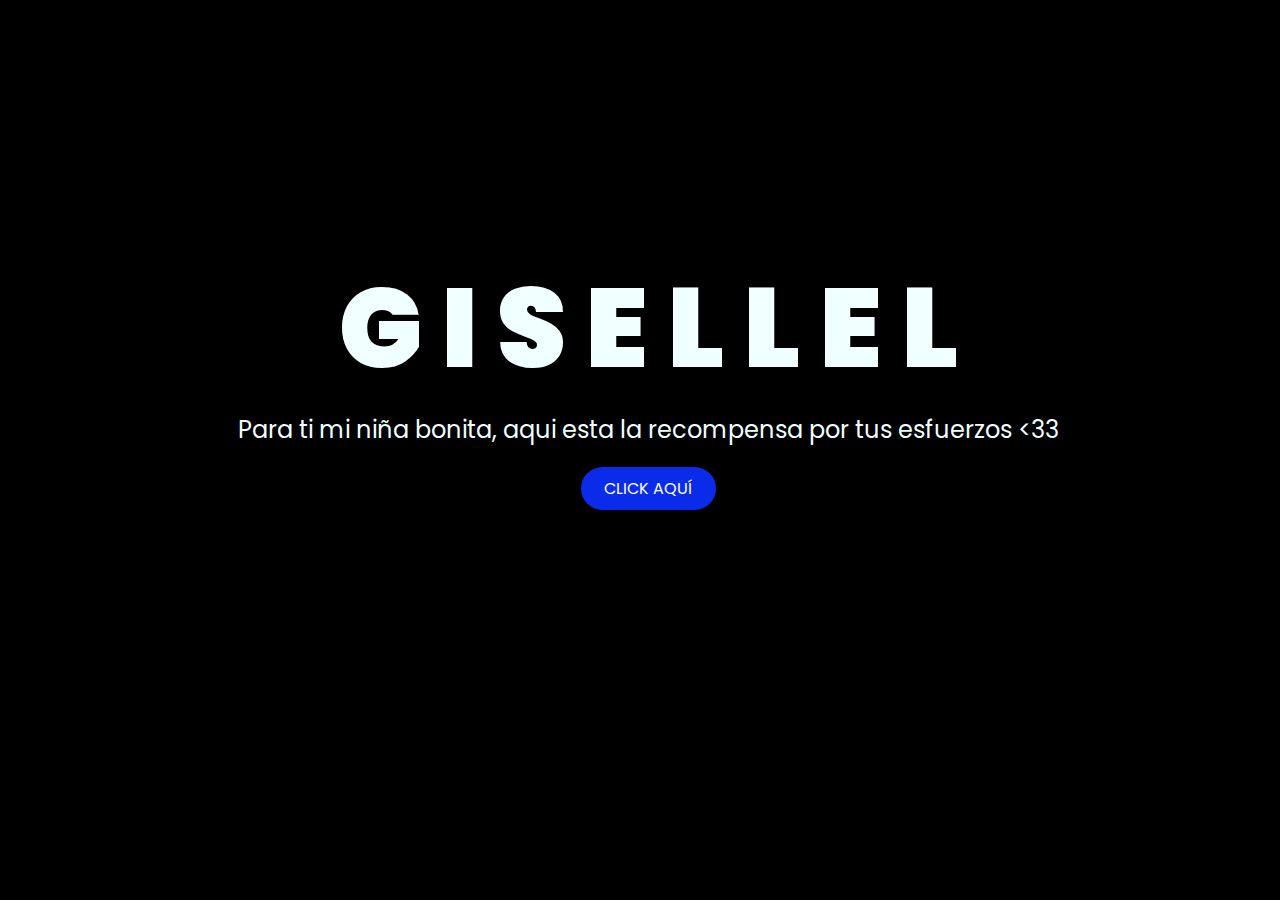
<file: index.html>
<!DOCTYPE html>
<html lang="es">

<head>
    <meta charset="UTF-8">
    <meta http-equiv="X-UA-Compatible" content="IE=edge">
    <meta name="viewport" content="width=device-width, initial-scale=1.0">
    <link rel="stylesheet" href="css/style.css">
    <link rel="icon" href="img/flowers.png" type="image/x-icon">
    <title>Flowers</title>
</head>

<body>
    <div class="greetings">
        <span>G</span>
        <span>I</span>
        <span>S</span>
        <span>E</span>
        <span>L</span>
        <span>L</span>
        <span>E</span>
        <span>L</span>
    </div>
    <div class="description">
        <span>Para ti mi niña bonita, aqui esta la recompensa por tus esfuerzos <33</span>
    </div>
    <div class="button">
        <button class="botones">
            <a href="flower.html" style="color: #fff;">CLICK AQUÍ</a>
        </button>
    </div>

</body>

</html>
</file>
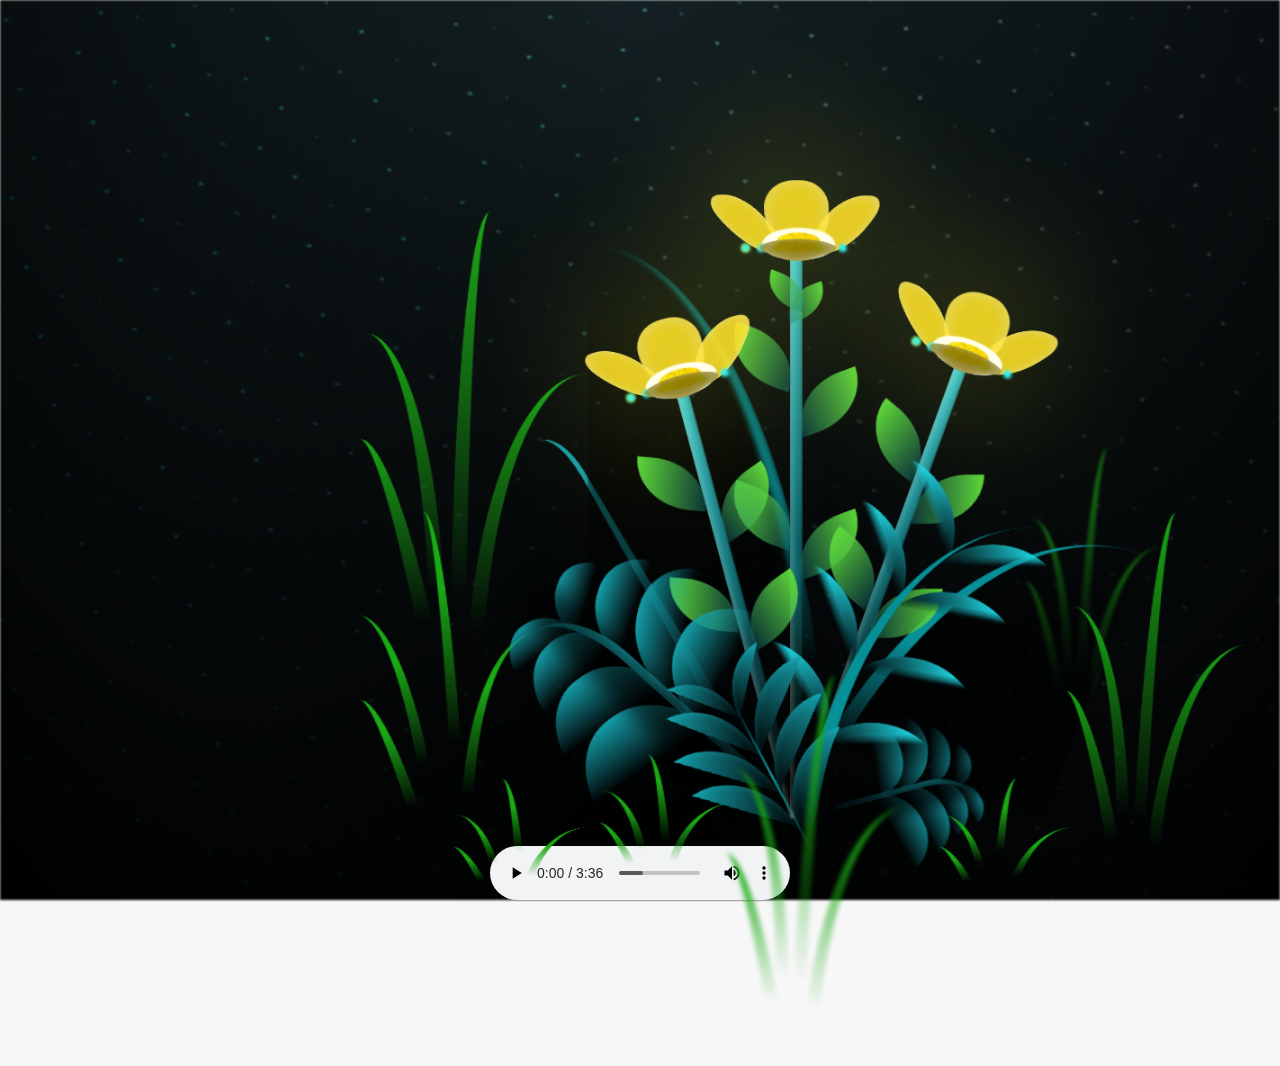
<file: flower.html>
<!DOCTYPE html>
<html lang="es">

<head>
  <meta charset="UTF-8" />
  <meta http-equiv="X-UA-Compatible" content="IE=edge" />
  <meta name="viewport" content="width=device-width, initial-scale=1.0" />
  <link rel="stylesheet" href="css/main.css" />
  <link rel="icon" href="img/flowers.png" type="image/x-icon" />
  <title>Flower</title>
</head>

<body class="container">
  <audio id="audio" src="sound/ChristianBasso&HaienQiu-Flowers.mp3" autoplay controls></audio>
  <div id="lyrics">

  </div>
  <h1 class="titulo">Estas flores amarillas son un reflejo de la alegría que traes a mi vida. <br> <br>
    Gracias por iluminar mis días con tu presencia.</h1>

  <div class="night"></div>
  <div class="flowers">
    <div class="flower flower--1">
      <div class="flower__leafs flower__leafs--1">
        <div class="flower__leaf flower__leaf--1"></div>
        <div class="flower__leaf flower__leaf--2"></div>
        <div class="flower__leaf flower__leaf--3"></div>
        <div class="flower__leaf flower__leaf--4"></div>
        <div class="flower__white-circle"></div>

        <div class="flower__light flower__light--1"></div>
        <div class="flower__light flower__light--2"></div>
        <div class="flower__light flower__light--3"></div>
        <div class="flower__light flower__light--4"></div>
        <div class="flower__light flower__light--5"></div>
        <div class="flower__light flower__light--6"></div>
        <div class="flower__light flower__light--7"></div>
        <div class="flower__light flower__light--8"></div>
      </div>
      <div class="flower__line">
        <div class="flower__line__leaf flower__line__leaf--1"></div>
        <div class="flower__line__leaf flower__line__leaf--2"></div>
        <div class="flower__line__leaf flower__line__leaf--3"></div>
        <div class="flower__line__leaf flower__line__leaf--4"></div>
        <div class="flower__line__leaf flower__line__leaf--5"></div>
        <div class="flower__line__leaf flower__line__leaf--6"></div>
      </div>
    </div>

    <div class="flower flower--2">
      <div class="flower__leafs flower__leafs--2">
        <div class="flower__leaf flower__leaf--1"></div>
        <div class="flower__leaf flower__leaf--2"></div>
        <div class="flower__leaf flower__leaf--3"></div>
        <div class="flower__leaf flower__leaf--4"></div>
        <div class="flower__white-circle"></div>

        <div class="flower__light flower__light--1"></div>
        <div class="flower__light flower__light--2"></div>
        <div class="flower__light flower__light--3"></div>
        <div class="flower__light flower__light--4"></div>
        <div class="flower__light flower__light--5"></div>
        <div class="flower__light flower__light--6"></div>
        <div class="flower__light flower__light--7"></div>
        <div class="flower__light flower__light--8"></div>
      </div>
      <div class="flower__line">
        <div class="flower__line__leaf flower__line__leaf--1"></div>
        <div class="flower__line__leaf flower__line__leaf--2"></div>
        <div class="flower__line__leaf flower__line__leaf--3"></div>
        <div class="flower__line__leaf flower__line__leaf--4"></div>
      </div>
    </div>

    <div class="flower flower--3">
      <div class="flower__leafs flower__leafs--3">
        <div class="flower__leaf flower__leaf--1"></div>
        <div class="flower__leaf flower__leaf--2"></div>
        <div class="flower__leaf flower__leaf--3"></div>
        <div class="flower__leaf flower__leaf--4"></div>
        <div class="flower__white-circle"></div>

        <div class="flower__light flower__light--1"></div>
        <div class="flower__light flower__light--2"></div>
        <div class="flower__light flower__light--3"></div>
        <div class="flower__light flower__light--4"></div>
        <div class="flower__light flower__light--5"></div>
        <div class="flower__light flower__light--6"></div>
        <div class="flower__light flower__light--7"></div>
        <div class="flower__light flower__light--8"></div>
      </div>
      <div class="flower__line">
        <div class="flower__line__leaf flower__line__leaf--1"></div>
        <div class="flower__line__leaf flower__line__leaf--2"></div>
        <div class="flower__line__leaf flower__line__leaf--3"></div>
        <div class="flower__line__leaf flower__line__leaf--4"></div>
      </div>
    </div>

    <div class="grow-ans" style="--d: 1.2s">
      <div class="flower__g-long">
        <div class="flower__g-long__top"></div>
        <div class="flower__g-long__bottom"></div>
      </div>
    </div>

    <div class="growing-grass">
      <div class="flower__grass flower__grass--1">
        <div class="flower__grass--top"></div>
        <div class="flower__grass--bottom"></div>
        <div class="flower__grass__leaf flower__grass__leaf--1"></div>
        <div class="flower__grass__leaf flower__grass__leaf--2"></div>
        <div class="flower__grass__leaf flower__grass__leaf--3"></div>
        <div class="flower__grass__leaf flower__grass__leaf--4"></div>
        <div class="flower__grass__leaf flower__grass__leaf--5"></div>
        <div class="flower__grass__leaf flower__grass__leaf--6"></div>
        <div class="flower__grass__leaf flower__grass__leaf--7"></div>
        <div class="flower__grass__leaf flower__grass__leaf--8"></div>
        <div class="flower__grass__overlay"></div>
      </div>
    </div>

    <div class="growing-grass">
      <div class="flower__grass flower__grass--2">
        <div class="flower__grass--top"></div>
        <div class="flower__grass--bottom"></div>
        <div class="flower__grass__leaf flower__grass__leaf--1"></div>
        <div class="flower__grass__leaf flower__grass__leaf--2"></div>
        <div class="flower__grass__leaf flower__grass__leaf--3"></div>
        <div class="flower__grass__leaf flower__grass__leaf--4"></div>
        <div class="flower__grass__leaf flower__grass__leaf--5"></div>
        <div class="flower__grass__leaf flower__grass__leaf--6"></div>
        <div class="flower__grass__leaf flower__grass__leaf--7"></div>
        <div class="flower__grass__leaf flower__grass__leaf--8"></div>
        <div class="flower__grass__overlay"></div>
      </div>
    </div>

    <div class="grow-ans" style="--d: 2.4s">
      <div class="flower__g-right flower__g-right--1">
        <div class="leaf"></div>
      </div>
    </div>

    <div class="grow-ans" style="--d: 2.8s">
      <div class="flower__g-right flower__g-right--2">
        <div class="leaf"></div>
      </div>
    </div>

    <div class="grow-ans" style="--d: 2.8s">
      <div class="flower__g-front">
        <div class="flower__g-front__leaf-wrapper flower__g-front__leaf-wrapper--1">
          <div class="flower__g-front__leaf"></div>
        </div>
        <div class="flower__g-front__leaf-wrapper flower__g-front__leaf-wrapper--2">
          <div class="flower__g-front__leaf"></div>
        </div>
        <div class="flower__g-front__leaf-wrapper flower__g-front__leaf-wrapper--3">
          <div class="flower__g-front__leaf"></div>
        </div>
        <div class="flower__g-front__leaf-wrapper flower__g-front__leaf-wrapper--4">
          <div class="flower__g-front__leaf"></div>
        </div>
        <div class="flower__g-front__leaf-wrapper flower__g-front__leaf-wrapper--5">
          <div class="flower__g-front__leaf"></div>
        </div>
        <div class="flower__g-front__leaf-wrapper flower__g-front__leaf-wrapper--6">
          <div class="flower__g-front__leaf"></div>
        </div>
        <div class="flower__g-front__leaf-wrapper flower__g-front__leaf-wrapper--7">
          <div class="flower__g-front__leaf"></div>
        </div>
        <div class="flower__g-front__leaf-wrapper flower__g-front__leaf-wrapper--8">
          <div class="flower__g-front__leaf"></div>
        </div>
        <div class="flower__g-front__line"></div>
      </div>
    </div>

    <div class="grow-ans" style="--d: 3.2s">
      <div class="flower__g-fr">
        <div class="leaf"></div>
        <div class="flower__g-fr__leaf flower__g-fr__leaf--1"></div>
        <div class="flower__g-fr__leaf flower__g-fr__leaf--2"></div>
        <div class="flower__g-fr__leaf flower__g-fr__leaf--3"></div>
        <div class="flower__g-fr__leaf flower__g-fr__leaf--4"></div>
        <div class="flower__g-fr__leaf flower__g-fr__leaf--5"></div>
        <div class="flower__g-fr__leaf flower__g-fr__leaf--6"></div>
        <div class="flower__g-fr__leaf flower__g-fr__leaf--7"></div>
        <div class="flower__g-fr__leaf flower__g-fr__leaf--8"></div>
      </div>
    </div>

    <div class="long-g long-g--0">
      <div class="grow-ans" style="--d: 3s">
        <div class="leaf leaf--0"></div>
      </div>
      <div class="grow-ans" style="--d: 2.2s">
        <div class="leaf leaf--1"></div>
      </div>
      <div class="grow-ans" style="--d: 3.4s">
        <div class="leaf leaf--2"></div>
      </div>
      <div class="grow-ans" style="--d: 3.6s">
        <div class="leaf leaf--3"></div>
      </div>
    </div>

    <div class="long-g long-g--1">
      <div class="grow-ans" style="--d: 3.6s">
        <div class="leaf leaf--0"></div>
      </div>
      <div class="grow-ans" style="--d: 3.8s">
        <div class="leaf leaf--1"></div>
      </div>
      <div class="grow-ans" style="--d: 4s">
        <div class="leaf leaf--2"></div>
      </div>
      <div class="grow-ans" style="--d: 4.2s">
        <div class="leaf leaf--3"></div>
      </div>
    </div>

    <div class="long-g long-g--2">
      <div class="grow-ans" style="--d: 4s">
        <div class="leaf leaf--0"></div>
      </div>
      <div class="grow-ans" style="--d: 4.2s">
        <div class="leaf leaf--1"></div>
      </div>
      <div class="grow-ans" style="--d: 4.4s">
        <div class="leaf leaf--2"></div>
      </div>
      <div class="grow-ans" style="--d: 4.6s">
        <div class="leaf leaf--3"></div>
      </div>
    </div>

    <div class="long-g long-g--3">
      <div class="grow-ans" style="--d: 4s">
        <div class="leaf leaf--0"></div>
      </div>
      <div class="grow-ans" style="--d: 4.2s">
        <div class="leaf leaf--1"></div>
      </div>
      <div class="grow-ans" style="--d: 3s">
        <div class="leaf leaf--2"></div>
      </div>
      <div class="grow-ans" style="--d: 3.6s">
        <div class="leaf leaf--3"></div>
      </div>
    </div>

    <div class="long-g long-g--4">
      <div class="grow-ans" style="--d: 4s">
        <div class="leaf leaf--0"></div>
      </div>
      <div class="grow-ans" style="--d: 4.2s">
        <div class="leaf leaf--1"></div>
      </div>
      <div class="grow-ans" style="--d: 3s">
        <div class="leaf leaf--2"></div>
      </div>
      <div class="grow-ans" style="--d: 3.6s">
        <div class="leaf leaf--3"></div>
      </div>
    </div>

    <div class="long-g long-g--5">
      <div class="grow-ans" style="--d: 4s">
        <div class="leaf leaf--0"></div>
      </div>
      <div class="grow-ans" style="--d: 4.2s">
        <div class="leaf leaf--1"></div>
      </div>
      <div class="grow-ans" style="--d: 3s">
        <div class="leaf leaf--2"></div>
      </div>
      <div class="grow-ans" style="--d: 3.6s">
        <div class="leaf leaf--3"></div>
      </div>
    </div>

    <div class="long-g long-g--6">
      <div class="grow-ans" style="--d: 4.2s">
        <div class="leaf leaf--0"></div>
      </div>
      <div class="grow-ans" style="--d: 4.4s">
        <div class="leaf leaf--1"></div>
      </div>
      <div class="grow-ans" style="--d: 4.6s">
        <div class="leaf leaf--2"></div>
      </div>
      <div class="grow-ans" style="--d: 4.8s">
        <div class="leaf leaf--3"></div>
      </div>
    </div>

    <div class="long-g long-g--7">
      <div class="grow-ans" style="--d: 3s">
        <div class="leaf leaf--0"></div>
      </div>
      <div class="grow-ans" style="--d: 3.2s">
        <div class="leaf leaf--1"></div>
      </div>
      <div class="grow-ans" style="--d: 3.5s">
        <div class="leaf leaf--2"></div>
      </div>
      <div class="grow-ans" style="--d: 3.6s">
        <div class="leaf leaf--3"></div>
      </div>
    </div>
  </div>
  <script src="anim.js"></script>
  <script src="main.js"></script>
</body>

</html>
</file>
<file: css/style.css>
@import url('https://fonts.googleapis.com/css2?family=Poppins:ital,wght@0,500;1,900&display=swap');

* {
    font-family: 'Poppins', cursive;
}

body {
    color: azure;
    width: 100%;
    height: 82vh;
    display: flex;
    flex-direction: column;
    align-items: center;
    justify-content: center;
    background-color: black;
    /* padding-top: -30; */
}

.botones {
    padding: 9px;
    -webkit-border-radius: 80px;
    -moz-border-radius: 80px;
    -ms-border-radius: 80px;
    -o-border-radius: 80px;
    border-radius: 80px;
    background-color: transparent;
    border: none;
}

.botones a {
    background-color: #0a2be9;
    padding: 9px;
    -webkit-border-radius: 80px;
    -moz-border-radius: 80px;
    -ms-border-radius: 80px;
    -o-border-radius: 80px;
    border-radius: 80px;

}

.botones a:focus {
    background-color: rgb(50, 194, 194);
}

.greetings {
    font-size: 7rem;
    font-weight: 900;
}

.greetings>span {
    animation: glow 2.5s ease-in-out infinite;
}

@keyframes glow {

    0%,
    100% {
        color: #fff;
        text-shadow: 0 0 12px #39c6d6, 0 0 50px #39c6d6, 0 0 100px #39c6d6;
    }

    10%,
    90% {
        color: #111;
        text-shadow: none;
    }
}

.greetings>span:nth-child(2) {
    animation-delay: .2s;
}

.greetings>span:nth-child(3) {
    animation-delay: .4s;
}

.greetings>span:nth-child(4) {
    animation-delay: .6s;
}

.greetings>span:nth-child(5) {
    animation-delay: .8s;
}

.greetings>span:nth-child(6) {
    animation-delay: 1s;
}

.description {
    font-size: 1.5rem;
    margin-bottom: 20px;
}

.button a {
    text-decoration: none;
    font-size: 1rem;
    color: #111;
}

/* Estilos para el enlace que antes estaba dentro de un botón */
.botones {
    display: inline-block;
    background-color: #0a2be9;
    color: #fff;
    padding: 9px 14px;
    border-radius: 80px;
    text-decoration: none;
}

@media screen and (max-width:574px) {
    .greetings {
        display: block;
        font-size: 4rem;
        font-weight: 800;
        text-align: center;
    }

    .description {
        font-size: 2rem;
    }

    .button a {
        font-size: 1rem;
    }
}
</file>
<file: css/main.css>
*,
*::after,
*::before {
  padding: 0;
  margin: 0;
  box-sizing: border-box;
}

:root {
  --dark-color: #000;
}

body {
  display: flex;
  align-items: flex-end;
  justify-content: center;
  min-height: 100vh;
  background-color: var(--dark-color);
  overflow: hidden;
  perspective: 1000px;
}

#lyrics {
  font-size: 28px;
  font-family: "Franklin Gothic Medium", "Arial Narrow", Arial, sans-serif;
  color: white;
  position: absolute;
  top: 12vh;               /* <- mover hacia arriba cambiando este valor */
  left: 50%;               /* centrar horizontalmente */
  transform: translateX(-50%);
  z-index: 1;
  font-weight: bold;
  letter-spacing: 4px;
  margin: 0;               /* eliminar margin-bottom inútil para absolute */
}

@media only screen and (max-width: 600px) {

  /* Estilos específicos para dispositivos con un ancho máximo de 600px */
  #lyrics {
    font-size: 14px;
    /* Reduce el tamaño del texto para dispositivos más pequeños */
    margin-bottom: 530px;
    letter-spacing: 3px;
  }

}

.titulo {
  margin-bottom: 180px;
  font-family: "Arial Narrow", Arial, sans-serif;
  color: yellow;
  position: absolute;
  font-weight: bold;
  letter-spacing: 10px;
  opacity: 0;
  animation: fadeIn 3s ease-in-out forwards;
  text-align: center;
}

@keyframes fadeIn {
  from {
    opacity: 0;
  }

  to {
    opacity: 1;
  }
}

.night {
  z-index: -1;
  position: absolute;
  left: 50%;
  top: 0;
  transform: translateX(-50%);
  width: 100%;
  height: 100%;
  filter: blur(0.1vmin);
  background-image: radial-gradient(ellipse at top,
      transparent 0%,
      var(--dark-color)),
    radial-gradient(ellipse at bottom,
      var(--dark-color),
      rgba(145, 233, 255, 0.2)),
    repeating-linear-gradient(220deg,
      rgb(0, 0, 0) 0px,
      rgb(0, 0, 0) 19px,
      transparent 19px,
      transparent 22px),
    repeating-linear-gradient(189deg,
      rgb(0, 0, 0) 0px,
      rgb(0, 0, 0) 19px,
      transparent 19px,
      transparent 22px),
    repeating-linear-gradient(148deg,
      rgb(0, 0, 0) 0px,
      rgb(0, 0, 0) 19px,
      transparent 19px,
      transparent 22px),
    linear-gradient(90deg, rgb(0, 255, 250), rgb(240, 240, 240));
}

.flowers {
  position: relative;
  transform: scale(0.9);
  /*margin-bottom: 100px;
  */
}

@media only screen and (max-width: 600px) {

  /* Estilos específicos para dispositivos con un ancho máximo de 600px */
  .flowers {
    font-size: 14px;
    margin-bottom: 35%;
    letter-spacing: 3px;
    transform: scale(1.0);
  }

}

.flower {
  position: absolute;
  bottom: 10vmin;
  transform-origin: bottom center;
  z-index: 10;
  --fl-speed: 0.8s;
}

.flower--1 {
  -webkit-animation: moving-flower-1 4s linear infinite;
  animation: moving-flower-1 4s linear infinite;
}

.flower--1 .flower__line {
  height: 70vmin;
  -webkit-animation-delay: 0.3s;
  animation-delay: 0.3s;
}

.flower--1 .flower__line__leaf--1 {
  -webkit-animation: blooming-leaf-right var(--fl-speed) 1.6s backwards;
  animation: blooming-leaf-right var(--fl-speed) 1.6s backwards;
}

.flower--1 .flower__line__leaf--2 {
  -webkit-animation: blooming-leaf-right var(--fl-speed) 1.4s backwards;
  animation: blooming-leaf-right var(--fl-speed) 1.4s backwards;
}

.flower--1 .flower__line__leaf--3 {
  -webkit-animation: blooming-leaf-left var(--fl-speed) 1.2s backwards;
  animation: blooming-leaf-left var(--fl-speed) 1.2s backwards;
}

.flower--1 .flower__line__leaf--4 {
  -webkit-animation: blooming-leaf-left var(--fl-speed) 1s backwards;
  animation: blooming-leaf-left var(--fl-speed) 1s backwards;
}

.flower--1 .flower__line__leaf--5 {
  -webkit-animation: blooming-leaf-right var(--fl-speed) 1.8s backwards;
  animation: blooming-leaf-right var(--fl-speed) 1.8s backwards;
}

.flower--1 .flower__line__leaf--6 {
  -webkit-animation: blooming-leaf-left var(--fl-speed) 2s backwards;
  animation: blooming-leaf-left var(--fl-speed) 2s backwards;
}

.flower--2 {
  left: 50%;
  transform: rotate(20deg);
  -webkit-animation: moving-flower-2 4s linear infinite;
  animation: moving-flower-2 4s linear infinite;
}

.flower--2 .flower__line {
  height: 60vmin;
  -webkit-animation-delay: 0.6s;
  animation-delay: 0.6s;
}

.flower--2 .flower__line__leaf--1 {
  -webkit-animation: blooming-leaf-right var(--fl-speed) 1.9s backwards;
  animation: blooming-leaf-right var(--fl-speed) 1.9s backwards;
}

.flower--2 .flower__line__leaf--2 {
  -webkit-animation: blooming-leaf-right var(--fl-speed) 1.7s backwards;
  animation: blooming-leaf-right var(--fl-speed) 1.7s backwards;
}

.flower--2 .flower__line__leaf--3 {
  -webkit-animation: blooming-leaf-left var(--fl-speed) 1.5s backwards;
  animation: blooming-leaf-left var(--fl-speed) 1.5s backwards;
}

.flower--2 .flower__line__leaf--4 {
  -webkit-animation: blooming-leaf-left var(--fl-speed) 1.3s backwards;
  animation: blooming-leaf-left var(--fl-speed) 1.3s backwards;
}

.flower--3 {
  left: 50%;
  transform: rotate(-15deg);
  -webkit-animation: moving-flower-3 4s linear infinite;
  animation: moving-flower-3 4s linear infinite;
}

.flower--3 .flower__line {
  -webkit-animation-delay: 0.9s;
  animation-delay: 0.9s;
}

.flower--3 .flower__line__leaf--1 {
  -webkit-animation: blooming-leaf-right var(--fl-speed) 2.5s backwards;
  animation: blooming-leaf-right var(--fl-speed) 2.5s backwards;
}

.flower--3 .flower__line__leaf--2 {
  -webkit-animation: blooming-leaf-right var(--fl-speed) 2.3s backwards;
  animation: blooming-leaf-right var(--fl-speed) 2.3s backwards;
}

.flower--3 .flower__line__leaf--3 {
  -webkit-animation: blooming-leaf-left var(--fl-speed) 2.1s backwards;
  animation: blooming-leaf-left var(--fl-speed) 2.1s backwards;
}

.flower--3 .flower__line__leaf--4 {
  -webkit-animation: blooming-leaf-left var(--fl-speed) 1.9s backwards;
  animation: blooming-leaf-left var(--fl-speed) 1.9s backwards;
}

.flower__leafs {
  position: relative;
  -webkit-animation: blooming-flower 2s backwards;
  animation: blooming-flower 2s backwards;
}

.flower__leafs--1 {
  -webkit-animation-delay: 1.1s;
  animation-delay: 1.1s;
}

.flower__leafs--2 {
  -webkit-animation-delay: 1.4s;
  animation-delay: 1.4s;
}

.flower__leafs--3 {
  -webkit-animation-delay: 1.7s;
  animation-delay: 1.7s;
}

.flower__leafs::after {
  content: "";
  position: absolute;
  left: 0;
  top: 0;
  transform: translate(-50%, -100%);
  width: 8vmin;
  height: 8vmin;
  background-color: #f9fd25;
  /* background-color: #fd2525; */
  filter: blur(10vmin);
}

.flower__leaf {
  position: absolute;
  bottom: 0;
  left: 50%;
  width: 8vmin;
  height: 11vmin;
  border-radius: 51% 49% 47% 53%/44% 45% 55% 69%;
  background-color: #253bfd;
  background-color: #fddd25;
  transform-origin: bottom center;
  opacity: 0.9;
  box-shadow: inset 0 0 2vmin rgba(255, 255, 255, 0.5);
}

.flower__leaf--1 {
  transform: translate(-10%, 1%) rotateY(40deg) rotateX(-50deg);
}

.flower__leaf--2 {
  transform: translate(-50%, -4%) rotateX(40deg);
}

.flower__leaf--3 {
  transform: translate(-90%, 0%) rotateY(45deg) rotateX(50deg);
}

.flower__leaf--4 {
  width: 8vmin;
  height: 8vmin;
  transform-origin: bottom left;
  border-radius: 4vmin 10vmin 4vmin 4vmin;
  transform: translate(0%, 18%) rotateX(70deg) rotate(-43deg);
  background-color: #7c6901;
  z-index: 1;
  opacity: 0.8;
}

.flower__white-circle {
  position: absolute;
  left: -3.5vmin;
  top: -3vmin;
  width: 9vmin;
  height: 4vmin;
  border-radius: 50%;
  background-color: #fff;
}

.flower__white-circle::after {
  content: "";
  position: absolute;
  left: 50%;
  top: 45%;
  transform: translate(-50%, -50%);
  width: 60%;
  height: 60%;
  border-radius: inherit;
  background-image: repeating-linear-gradient(135deg,
      rgba(0, 0, 0, 0.03) 0px,
      rgba(0, 0, 0, 0.03) 1px,
      transparent 1px,
      transparent 12px),
    repeating-linear-gradient(45deg,
      rgba(0, 0, 0, 0.03) 0px,
      rgba(0, 0, 0, 0.03) 1px,
      transparent 1px,
      transparent 12px),
    repeating-linear-gradient(67.5deg,
      rgba(0, 0, 0, 0.03) 0px,
      rgba(0, 0, 0, 0.03) 1px,
      transparent 1px,
      transparent 12px),
    repeating-linear-gradient(135deg,
      rgba(0, 0, 0, 0.03) 0px,
      rgba(0, 0, 0, 0.03) 1px,
      transparent 1px,
      transparent 12px),
    repeating-linear-gradient(45deg,
      rgba(0, 0, 0, 0.03) 0px,
      rgba(0, 0, 0, 0.03) 1px,
      transparent 1px,
      transparent 12px),
    repeating-linear-gradient(112.5deg,
      rgba(0, 0, 0, 0.03) 0px,
      rgba(0, 0, 0, 0.03) 1px,
      transparent 1px,
      transparent 12px),
    repeating-linear-gradient(112.5deg,
      rgba(0, 0, 0, 0.03) 0px,
      rgba(0, 0, 0, 0.03) 1px,
      transparent 1px,
      transparent 12px),
    repeating-linear-gradient(45deg,
      rgba(0, 0, 0, 0.03) 0px,
      rgba(0, 0, 0, 0.03) 1px,
      transparent 1px,
      transparent 12px),
    repeating-linear-gradient(22.5deg,
      rgba(0, 0, 0, 0.03) 0px,
      rgba(0, 0, 0, 0.03) 1px,
      transparent 1px,
      transparent 12px),
    repeating-linear-gradient(45deg,
      rgba(0, 0, 0, 0.03) 0px,
      rgba(0, 0, 0, 0.03) 1px,
      transparent 1px,
      transparent 12px),
    repeating-linear-gradient(22.5deg,
      rgba(0, 0, 0, 0.03) 0px,
      rgba(0, 0, 0, 0.03) 1px,
      transparent 1px,
      transparent 12px),
    repeating-linear-gradient(135deg,
      rgba(0, 0, 0, 0.03) 0px,
      rgba(0, 0, 0, 0.03) 1px,
      transparent 1px,
      transparent 12px),
    repeating-linear-gradient(157.5deg,
      rgba(0, 0, 0, 0.03) 0px,
      rgba(0, 0, 0, 0.03) 1px,
      transparent 1px,
      transparent 12px),
    repeating-linear-gradient(67.5deg,
      rgba(0, 0, 0, 0.03) 0px,
      rgba(0, 0, 0, 0.03) 1px,
      transparent 1px,
      transparent 12px),
    repeating-linear-gradient(67.5deg,
      rgba(0, 0, 0, 0.03) 0px,
      rgba(0, 0, 0, 0.03) 1px,
      transparent 1px,
      transparent 12px),
    linear-gradient(90deg, rgb(255, 235, 18), rgb(255, 206, 0));
}

.flower__line {
  height: 55vmin;
  width: 1.5vmin;
  background-image: linear-gradient(to left,
      rgba(0, 0, 0, 0.2),
      transparent,
      rgba(255, 255, 255, 0.2)),
    linear-gradient(to top, transparent 10%, #14757a, #39c6d6);
  box-shadow: inset 0 0 2px rgba(0, 0, 0, 0.5);
  -webkit-animation: grow-flower-tree 4s backwards;
  animation: grow-flower-tree 4s backwards;
}

.flower__line__leaf {
  --w: 7vmin;
  --h: calc(var(--w) + 2vmin);
  position: absolute;
  top: 20%;
  left: 90%;
  width: var(--w);
  height: var(--h);
  border-top-right-radius: var(--h);
  border-bottom-left-radius: var(--h);
  background-image: linear-gradient(to top, rgba(20, 117, 122, 0.4), #5ed639);
}

.flower__line__leaf--1 {
  transform: rotate(70deg) rotateY(30deg);
}

.flower__line__leaf--2 {
  top: 45%;
  transform: rotate(70deg) rotateY(30deg);
}

.flower__line__leaf--3,
.flower__line__leaf--4,
.flower__line__leaf--6 {
  border-top-right-radius: 0;
  border-bottom-left-radius: 0;
  border-top-left-radius: var(--h);
  border-bottom-right-radius: var(--h);
  left: -460%;
  top: 12%;
  transform: rotate(-70deg) rotateY(30deg);
}

.flower__line__leaf--4 {
  top: 40%;
}

.flower__line__leaf--5 {
  top: 0;
  transform-origin: left;
  transform: rotate(70deg) rotateY(30deg) scale(0.6);
}

.flower__line__leaf--6 {
  top: -2%;
  left: -450%;
  transform-origin: right;
  transform: rotate(-70deg) rotateY(30deg) scale(0.6);
}

.flower__light {
  position: absolute;
  bottom: 0vmin;
  width: 1vmin;
  height: 1vmin;
  background-color: rgb(255, 251, 0);
  border-radius: 50%;
  filter: blur(0.2vmin);
  -webkit-animation: light-ans 4s linear infinite backwards;
  animation: light-ans 4s linear infinite backwards;
}

.flower__light:nth-child(odd) {
  background-color: #23f0ff;
}

.flower__light--1 {
  left: -2vmin;
  -webkit-animation-delay: 1s;
  animation-delay: 1s;
}

.flower__light--2 {
  left: 3vmin;
  -webkit-animation-delay: 0.5s;
  animation-delay: 0.5s;
}

.flower__light--3 {
  left: -6vmin;
  -webkit-animation-delay: 0.3s;
  animation-delay: 0.3s;
}

.flower__light--4 {
  left: 6vmin;
  -webkit-animation-delay: 0.9s;
  animation-delay: 0.9s;
}

.flower__light--5 {
  left: -1vmin;
  -webkit-animation-delay: 1.5s;
  animation-delay: 1.5s;
}

.flower__light--6 {
  left: -4vmin;
  -webkit-animation-delay: 3s;
  animation-delay: 3s;
}

.flower__light--7 {
  left: 3vmin;
  -webkit-animation-delay: 2s;
  animation-delay: 2s;
}

.flower__light--8 {
  left: -6vmin;
  -webkit-animation-delay: 3.5s;
  animation-delay: 3.5s;
}

.flower__grass {
  --c: #159faa;
  --line-w: 1.5vmin;
  position: absolute;
  bottom: 12vmin;
  left: -7vmin;
  display: flex;
  flex-direction: column;
  align-items: flex-end;
  z-index: 20;
  transform-origin: bottom center;
  transform: rotate(-48deg) rotateY(40deg);
}

.flower__grass--1 {
  -webkit-animation: moving-grass 2s linear infinite;
  animation: moving-grass 2s linear infinite;
}

.flower__grass--2 {
  left: 2vmin;
  bottom: 10vmin;
  transform: scale(0.5) rotate(75deg) rotateX(10deg) rotateY(-200deg);
  opacity: 0.8;
  z-index: 0;
  -webkit-animation: moving-grass--2 1.5s linear infinite;
  animation: moving-grass--2 1.5s linear infinite;
}

.flower__grass--top {
  width: 7vmin;
  height: 10vmin;
  border-top-right-radius: 100%;
  border-right: var(--line-w) solid var(--c);
  transform-origin: bottom center;
  transform: rotate(-2deg);
}

.flower__grass--bottom {
  margin-top: -2px;
  width: var(--line-w);
  height: 25vmin;
  background-image: linear-gradient(to top, transparent, var(--c));
}

.flower__grass__leaf {
  --size: 10vmin;
  position: absolute;
  width: calc(var(--size) * 2.1);
  height: var(--size);
  border-top-left-radius: var(--size);
  border-top-right-radius: var(--size);
  background-image: linear-gradient(to top,
      transparent,
      transparent 30%,
      var(--c));
  z-index: 100;
}

.flower__grass__leaf--1 {
  top: -6%;
  left: 30%;
  --size: 6vmin;
  transform: rotate(-20deg);
  -webkit-animation: growing-grass-ans--1 2s 2.6s backwards;
  animation: growing-grass-ans--1 2s 2.6s backwards;
}

@-webkit-keyframes growing-grass-ans--1 {
  0% {
    transform-origin: bottom left;
    transform: rotate(-20deg) scale(0);
  }
}

@keyframes growing-grass-ans--1 {
  0% {
    transform-origin: bottom left;
    transform: rotate(-20deg) scale(0);
  }
}

.flower__grass__leaf--2 {
  top: -5%;
  left: -110%;
  --size: 6vmin;
  transform: rotate(10deg);
  -webkit-animation: growing-grass-ans--2 2s 2.4s linear backwards;
  animation: growing-grass-ans--2 2s 2.4s linear backwards;
}

@-webkit-keyframes growing-grass-ans--2 {
  0% {
    transform-origin: bottom right;
    transform: rotate(10deg) scale(0);
  }
}

@keyframes growing-grass-ans--2 {
  0% {
    transform-origin: bottom right;
    transform: rotate(10deg) scale(0);
  }
}

.flower__grass__leaf--3 {
  top: 5%;
  left: 60%;
  --size: 8vmin;
  transform: rotate(-18deg) rotateX(-20deg);
  -webkit-animation: growing-grass-ans--3 2s 2.2s linear backwards;
  animation: growing-grass-ans--3 2s 2.2s linear backwards;
}

@-webkit-keyframes growing-grass-ans--3 {
  0% {
    transform-origin: bottom left;
    transform: rotate(-18deg) rotateX(-20deg) scale(0);
  }
}

@keyframes growing-grass-ans--3 {
  0% {
    transform-origin: bottom left;
    transform: rotate(-18deg) rotateX(-20deg) scale(0);
  }
}

.flower__grass__leaf--4 {
  top: 6%;
  left: -135%;
  --size: 8vmin;
  transform: rotate(2deg);
  -webkit-animation: growing-grass-ans--4 2s 2s linear backwards;
  animation: growing-grass-ans--4 2s 2s linear backwards;
}

@-webkit-keyframes growing-grass-ans--4 {
  0% {
    transform-origin: bottom right;
    transform: rotate(2deg) scale(0);
  }
}

@keyframes growing-grass-ans--4 {
  0% {
    transform-origin: bottom right;
    transform: rotate(2deg) scale(0);
  }
}

.flower__grass__leaf--5 {
  top: 20%;
  left: 60%;
  --size: 10vmin;
  transform: rotate(-24deg) rotateX(-20deg);
  -webkit-animation: growing-grass-ans--5 2s 1.8s linear backwards;
  animation: growing-grass-ans--5 2s 1.8s linear backwards;
}

@-webkit-keyframes growing-grass-ans--5 {
  0% {
    transform-origin: bottom left;
    transform: rotate(-24deg) rotateX(-20deg) scale(0);
  }
}

@keyframes growing-grass-ans--5 {
  0% {
    transform-origin: bottom left;
    transform: rotate(-24deg) rotateX(-20deg) scale(0);
  }
}

.flower__grass__leaf--6 {
  top: 22%;
  left: -180%;
  --size: 10vmin;
  transform: rotate(10deg);
  -webkit-animation: growing-grass-ans--6 2s 1.6s linear backwards;
  animation: growing-grass-ans--6 2s 1.6s linear backwards;
}

@-webkit-keyframes growing-grass-ans--6 {
  0% {
    transform-origin: bottom right;
    transform: rotate(10deg) scale(0);
  }
}

@keyframes growing-grass-ans--6 {
  0% {
    transform-origin: bottom right;
    transform: rotate(10deg) scale(0);
  }
}

.flower__grass__leaf--7 {
  top: 39%;
  left: 70%;
  --size: 10vmin;
  transform: rotate(-10deg);
  -webkit-animation: growing-grass-ans--7 2s 1.4s linear backwards;
  animation: growing-grass-ans--7 2s 1.4s linear backwards;
}

@-webkit-keyframes growing-grass-ans--7 {
  0% {
    transform-origin: bottom left;
    transform: rotate(-10deg) scale(0);
  }
}

@keyframes growing-grass-ans--7 {
  0% {
    transform-origin: bottom left;
    transform: rotate(-10deg) scale(0);
  }
}

.flower__grass__leaf--8 {
  top: 40%;
  left: -215%;
  --size: 11vmin;
  transform: rotate(10deg);
  -webkit-animation: growing-grass-ans--8 2s 1.2s linear backwards;
  animation: growing-grass-ans--8 2s 1.2s linear backwards;
}

@-webkit-keyframes growing-grass-ans--8 {
  0% {
    transform-origin: bottom right;
    transform: rotate(10deg) scale(0);
  }
}

@keyframes growing-grass-ans--8 {
  0% {
    transform-origin: bottom right;
    transform: rotate(10deg) scale(0);
  }
}

.flower__grass__overlay {
  position: absolute;
  top: -10%;
  right: 0%;
  width: 100%;
  height: 100%;
  background-color: rgba(0, 0, 0, 0.6);
  filter: blur(1.5vmin);
  z-index: 100;
}

.flower__g-long {
  --w: 2vmin;
  --h: 6vmin;
  --c: #159faa;
  position: absolute;
  bottom: 10vmin;
  left: -3vmin;
  transform-origin: bottom center;
  transform: rotate(-30deg) rotateY(-20deg);
  display: flex;
  flex-direction: column;
  align-items: flex-end;
  -webkit-animation: flower-g-long-ans 3s linear infinite;
  animation: flower-g-long-ans 3s linear infinite;
}

@-webkit-keyframes flower-g-long-ans {

  0%,
  100% {
    transform: rotate(-30deg) rotateY(-20deg);
  }

  50% {
    transform: rotate(-32deg) rotateY(-20deg);
  }
}

@keyframes flower-g-long-ans {

  0%,
  100% {
    transform: rotate(-30deg) rotateY(-20deg);
  }

  50% {
    transform: rotate(-32deg) rotateY(-20deg);
  }
}

.flower__g-long__top {
  top: calc(var(--h) * -1);
  width: calc(var(--w) + 1vmin);
  height: var(--h);
  border-top-right-radius: 100%;
  border-right: 0.7vmin solid var(--c);
  transform: translate(-0.7vmin, 1vmin);
}

.flower__g-long__bottom {
  width: var(--w);
  height: 50vmin;
  transform-origin: bottom center;
  background-image: linear-gradient(to top, transparent 30%, var(--c));
  box-shadow: inset 0 0 2px rgba(0, 0, 0, 0.5);
  -webkit-clip-path: polygon(35% 0, 65% 1%, 100% 100%, 0% 100%);
  clip-path: polygon(35% 0, 65% 1%, 100% 100%, 0% 100%);
}

.flower__g-right {
  position: absolute;
  bottom: 6vmin;
  left: -2vmin;
  transform-origin: bottom left;
  transform: rotate(20deg);
}

.flower__g-right .leaf {
  width: 30vmin;
  height: 50vmin;
  border-top-left-radius: 100%;
  border-left: 2vmin solid #079097;
  background-image: linear-gradient(to bottom,
      transparent,
      var(--dark-color) 60%);
  -webkit-mask-image: linear-gradient(to top, transparent 30%, #079097 60%);
}

.flower__g-right--1 {
  -webkit-animation: flower-g-right-ans 2.5s linear infinite;
  animation: flower-g-right-ans 2.5s linear infinite;
}

.flower__g-right--2 {
  left: 5vmin;
  transform: rotateY(-180deg);
  -webkit-animation: flower-g-right-ans--2 3s linear infinite;
  animation: flower-g-right-ans--2 3s linear infinite;
}

.flower__g-right--2 .leaf {
  height: 75vmin;
  filter: blur(0.3vmin);
  opacity: 0.8;
}

@-webkit-keyframes flower-g-right-ans {

  0%,
  100% {
    transform: rotate(20deg);
  }

  50% {
    transform: rotate(24deg) rotateX(-20deg);
  }
}

@keyframes flower-g-right-ans {

  0%,
  100% {
    transform: rotate(20deg);
  }

  50% {
    transform: rotate(24deg) rotateX(-20deg);
  }
}

@-webkit-keyframes flower-g-right-ans--2 {

  0%,
  100% {
    transform: rotateY(-180deg) rotate(0deg) rotateX(-20deg);
  }

  50% {
    transform: rotateY(-180deg) rotate(6deg) rotateX(-20deg);
  }
}

@keyframes flower-g-right-ans--2 {

  0%,
  100% {
    transform: rotateY(-180deg) rotate(0deg) rotateX(-20deg);
  }

  50% {
    transform: rotateY(-180deg) rotate(6deg) rotateX(-20deg);
  }
}

.flower__g-front {
  position: absolute;
  bottom: 6vmin;
  left: 2.5vmin;
  z-index: 100;
  transform-origin: bottom center;
  transform: rotate(-28deg) rotateY(30deg) scale(1.04);
  -webkit-animation: flower__g-front-ans 2s linear infinite;
  animation: flower__g-front-ans 2s linear infinite;
}

@-webkit-keyframes flower__g-front-ans {

  0%,
  100% {
    transform: rotate(-28deg) rotateY(30deg) scale(1.04);
  }

  50% {
    transform: rotate(-35deg) rotateY(40deg) scale(1.04);
  }
}

@keyframes flower__g-front-ans {

  0%,
  100% {
    transform: rotate(-28deg) rotateY(30deg) scale(1.04);
  }

  50% {
    transform: rotate(-35deg) rotateY(40deg) scale(1.04);
  }
}

.flower__g-front__line {
  width: 0.3vmin;
  height: 20vmin;
  background-image: linear-gradient(to top,
      transparent,
      #079097,
      transparent 100%);
  position: relative;
}

.flower__g-front__leaf-wrapper {
  position: absolute;
  top: 0;
  left: 0;
  transform-origin: bottom left;
  transform: rotate(10deg);
}

.flower__g-front__leaf-wrapper:nth-child(even) {
  left: 0vmin;
  transform: rotateY(-180deg) rotate(5deg);
  -webkit-animation: flower__g-front__leaf-left-ans 1s ease-in backwards;
  animation: flower__g-front__leaf-left-ans 1s ease-in backwards;
}

.flower__g-front__leaf-wrapper:nth-child(odd) {
  -webkit-animation: flower__g-front__leaf-ans 1s ease-in backwards;
  animation: flower__g-front__leaf-ans 1s ease-in backwards;
}

.flower__g-front__leaf-wrapper--1 {
  top: -8vmin;
  transform: scale(0.7);
  -webkit-animation: flower__g-front__leaf-ans 1s 5.5s ease-in backwards !important;
  animation: flower__g-front__leaf-ans 1s 5.5s ease-in backwards !important;
}

.flower__g-front__leaf-wrapper--2 {
  top: -8vmin;
  transform: rotateY(-180deg) scale(0.7) !important;
  -webkit-animation: flower__g-front__leaf-left-ans-2 1s 4.6s ease-in backwards !important;
  animation: flower__g-front__leaf-left-ans-2 1s 4.6s ease-in backwards !important;
}

.flower__g-front__leaf-wrapper--3 {
  top: -3vmin;
  -webkit-animation: flower__g-front__leaf-ans 1s 4.6s ease-in backwards;
  animation: flower__g-front__leaf-ans 1s 4.6s ease-in backwards;
}

.flower__g-front__leaf-wrapper--4 {
  top: -3vmin;
  transform: rotateY(-180deg) scale(0.9) !important;
  -webkit-animation: flower__g-front__leaf-left-ans-2 1s 4.6s ease-in backwards !important;
  animation: flower__g-front__leaf-left-ans-2 1s 4.6s ease-in backwards !important;
}

@-webkit-keyframes flower__g-front__leaf-left-ans-2 {
  0% {
    transform: rotateY(-180deg) scale(0);
  }
}

@keyframes flower__g-front__leaf-left-ans-2 {
  0% {
    transform: rotateY(-180deg) scale(0);
  }
}

.flower__g-front__leaf-wrapper--5,
.flower__g-front__leaf-wrapper--6 {
  top: 2vmin;
}

.flower__g-front__leaf-wrapper--7,
.flower__g-front__leaf-wrapper--8 {
  top: 6.5vmin;
}

.flower__g-front__leaf-wrapper--2 {
  -webkit-animation-delay: 5.2s !important;
  animation-delay: 5.2s !important;
}

.flower__g-front__leaf-wrapper--3 {
  -webkit-animation-delay: 4.9s !important;
  animation-delay: 4.9s !important;
}

.flower__g-front__leaf-wrapper--5 {
  -webkit-animation-delay: 4.3s !important;
  animation-delay: 4.3s !important;
}

.flower__g-front__leaf-wrapper--6 {
  -webkit-animation-delay: 4.1s !important;
  animation-delay: 4.1s !important;
}

.flower__g-front__leaf-wrapper--7 {
  -webkit-animation-delay: 3.8s !important;
  animation-delay: 3.8s !important;
}

.flower__g-front__leaf-wrapper--8 {
  -webkit-animation-delay: 3.5s !important;
  animation-delay: 3.5s !important;
}

@-webkit-keyframes flower__g-front__leaf-ans {
  0% {
    transform: rotate(10deg) scale(0);
  }
}

@keyframes flower__g-front__leaf-ans {
  0% {
    transform: rotate(10deg) scale(0);
  }
}

@-webkit-keyframes flower__g-front__leaf-left-ans {
  0% {
    transform: rotateY(-180deg) rotate(5deg) scale(0);
  }
}

@keyframes flower__g-front__leaf-left-ans {
  0% {
    transform: rotateY(-180deg) rotate(5deg) scale(0);
  }
}

.flower__g-front__leaf {
  width: 10vmin;
  height: 10vmin;
  border-radius: 100% 0% 0% 100%/100% 100% 0% 0%;
  box-shadow: inset 0 2px 1vmin hsla(184deg, 97%, 58%, 0.2);
  background-image: linear-gradient(to bottom left,
      transparent,
      var(--dark-color)),
    linear-gradient(to bottom right, #159faa 50%, transparent 50%, transparent);
  -webkit-mask-image: linear-gradient(to bottom right,
      #159faa 50%,
      transparent 50%,
      transparent);
  mask-image: linear-gradient(to bottom right,
      #159faa 50%,
      transparent 50%,
      transparent);
}

.flower__g-fr {
  position: absolute;
  bottom: -4vmin;
  left: vmin;
  transform-origin: bottom left;
  z-index: 10;
  -webkit-animation: flower__g-fr-ans 2s linear infinite;
  animation: flower__g-fr-ans 2s linear infinite;
}

@-webkit-keyframes flower__g-fr-ans {

  0%,
  100% {
    transform: rotate(2deg);
  }

  50% {
    transform: rotate(4deg);
  }
}

@keyframes flower__g-fr-ans {

  0%,
  100% {
    transform: rotate(2deg);
  }

  50% {
    transform: rotate(4deg);
  }
}

.flower__g-fr .leaf {
  width: 30vmin;
  height: 50vmin;
  border-top-left-radius: 100%;
  border-left: 2vmin solid #079097;
  -webkit-mask-image: linear-gradient(to top, transparent 25%, #079097 50%);
  position: relative;
  z-index: 1;
}

.flower__g-fr__leaf {
  position: absolute;
  top: 0;
  left: 0;
  width: 10vmin;
  height: 10vmin;
  border-radius: 100% 0% 0% 100%/100% 100% 0% 0%;
  box-shadow: inset 0 2px 1vmin hsla(184deg, 97%, 58%, 0.2);
  background-image: linear-gradient(to bottom left,
      transparent,
      var(--dark-color) 98%),
    linear-gradient(to bottom right, #23f0ff 45%, transparent 50%, transparent);
  -webkit-mask-image: linear-gradient(135deg,
      #159faa 40%,
      transparent 50%,
      transparent);
}

.flower__g-fr__leaf--1 {
  left: 20vmin;
  transform: rotate(45deg);
  -webkit-animation: flower__g-fr-leaft-ans-1 0.5s 5.2s linear backwards;
  animation: flower__g-fr-leaft-ans-1 0.5s 5.2s linear backwards;
}

@-webkit-keyframes flower__g-fr-leaft-ans-1 {
  0% {
    transform-origin: left;
    transform: rotate(45deg) scale(0);
  }
}

@keyframes flower__g-fr-leaft-ans-1 {
  0% {
    transform-origin: left;
    transform: rotate(45deg) scale(0);
  }
}

.flower__g-fr__leaf--2 {
  left: 12vmin;
  top: -7vmin;
  transform: rotate(25deg) rotateY(-180deg);
  -webkit-animation: flower__g-fr-leaft-ans-6 0.5s 5s linear backwards;
  animation: flower__g-fr-leaft-ans-6 0.5s 5s linear backwards;
}

.flower__g-fr__leaf--3 {
  left: 15vmin;
  top: 6vmin;
  transform: rotate(55deg);
  -webkit-animation: flower__g-fr-leaft-ans-5 0.5s 4.8s linear backwards;
  animation: flower__g-fr-leaft-ans-5 0.5s 4.8s linear backwards;
}

.flower__g-fr__leaf--4 {
  left: 6vmin;
  top: -2vmin;
  transform: rotate(25deg) rotateY(-180deg);
  -webkit-animation: flower__g-fr-leaft-ans-6 0.5s 4.6s linear backwards;
  animation: flower__g-fr-leaft-ans-6 0.5s 4.6s linear backwards;
}

.flower__g-fr__leaf--5 {
  left: 10vmin;
  top: 14vmin;
  transform: rotate(55deg);
  -webkit-animation: flower__g-fr-leaft-ans-5 0.5s 4.4s linear backwards;
  animation: flower__g-fr-leaft-ans-5 0.5s 4.4s linear backwards;
}

@-webkit-keyframes flower__g-fr-leaft-ans-5 {
  0% {
    transform-origin: left;
    transform: rotate(55deg) scale(0);
  }
}

@keyframes flower__g-fr-leaft-ans-5 {
  0% {
    transform-origin: left;
    transform: rotate(55deg) scale(0);
  }
}

.flower__g-fr__leaf--6 {
  left: 0vmin;
  top: 6vmin;
  transform: rotate(25deg) rotateY(-180deg);
  -webkit-animation: flower__g-fr-leaft-ans-6 0.5s 4.2s linear backwards;
  animation: flower__g-fr-leaft-ans-6 0.5s 4.2s linear backwards;
}

@-webkit-keyframes flower__g-fr-leaft-ans-6 {
  0% {
    transform-origin: right;
    transform: rotate(25deg) rotateY(-180deg) scale(0);
  }
}

@keyframes flower__g-fr-leaft-ans-6 {
  0% {
    transform-origin: right;
    transform: rotate(25deg) rotateY(-180deg) scale(0);
  }
}

.flower__g-fr__leaf--7 {
  left: 5vmin;
  top: 22vmin;
  transform: rotate(45deg);
  -webkit-animation: flower__g-fr-leaft-ans-7 0.5s 4s linear backwards;
  animation: flower__g-fr-leaft-ans-7 0.5s 4s linear backwards;
}

@-webkit-keyframes flower__g-fr-leaft-ans-7 {
  0% {
    transform-origin: left;
    transform: rotate(45deg) scale(0);
  }
}

@keyframes flower__g-fr-leaft-ans-7 {
  0% {
    transform-origin: left;
    transform: rotate(45deg) scale(0);
  }
}

.flower__g-fr__leaf--8 {
  left: -4vmin;
  top: 15vmin;
  transform: rotate(15deg) rotateY(-180deg);
  -webkit-animation: flower__g-fr-leaft-ans-8 0.5s 3.8s linear backwards;
  animation: flower__g-fr-leaft-ans-8 0.5s 3.8s linear backwards;
}

@-webkit-keyframes flower__g-fr-leaft-ans-8 {
  0% {
    transform-origin: right;
    transform: rotate(15deg) rotateY(-180deg) scale(0);
  }
}

@keyframes flower__g-fr-leaft-ans-8 {
  0% {
    transform-origin: right;
    transform: rotate(15deg) rotateY(-180deg) scale(0);
  }
}

.long-g {
  position: absolute;
  bottom: 25vmin;
  left: -42vmin;
  transform-origin: bottom left;
}

.long-g--1 {
  bottom: 0vmin;
  transform: scale(0.8) rotate(-5deg);
}

.long-g--1 .leaf {
  -webkit-mask-image: linear-gradient(to top,
      transparent 40%,
      #079097 80%) !important;
}

.long-g--1 .leaf--1 {
  --w: 5vmin;
  --h: 60vmin;
  left: -2vmin;
  transform: rotate(3deg) rotateY(-180deg);
}

.long-g--2,
.long-g--3 {
  bottom: -3vmin;
  left: -35vmin;
  transform-origin: center;
  transform: scale(0.6) rotateX(60deg);
}

.long-g--2 .leaf,
.long-g--3 .leaf {
  -webkit-mask-image: linear-gradient(to top,
      transparent 50%,
      #079097 80%) !important;
}

.long-g--2 .leaf--1,
.long-g--3 .leaf--1 {
  left: -1vmin;
  transform: rotateY(-180deg);
}

.long-g--3 {
  left: -17vmin;
  bottom: 0vmin;
}

.long-g--3 .leaf {
  -webkit-mask-image: linear-gradient(to top,
      transparent 40%,
      #079097 80%) !important;
}

.long-g--4 {
  left: 25vmin;
  bottom: -3vmin;
  transform-origin: center;
  transform: scale(0.6) rotateX(60deg);
}

.long-g--4 .leaf {
  -webkit-mask-image: linear-gradient(to top,
      transparent 50%,
      #079097 80%) !important;
}

.long-g--5 {
  left: 42vmin;
  bottom: 0vmin;
  transform: scale(0.8) rotate(2deg);
}

.long-g--6 {
  left: 0vmin;
  bottom: -20vmin;
  z-index: 100;
  filter: blur(0.3vmin);
  transform: scale(0.8) rotate(2deg);
}

.long-g--7 {
  left: 35vmin;
  bottom: 20vmin;
  z-index: -1;
  filter: blur(0.3vmin);
  transform: scale(0.6) rotate(2deg);
  opacity: 0.7;
}

.long-g .leaf {
  --w: 15vmin;
  --h: 40vmin;
  --c: #1aaa15;
  position: absolute;
  bottom: 0;
  width: var(--w);
  height: var(--h);
  border-top-left-radius: 100%;
  border-left: 2vmin solid var(--c);
  -webkit-mask-image: linear-gradient(to top,
      transparent 20%,
      var(--dark-color));
  transform-origin: bottom center;
}

.long-g .leaf--0 {
  left: 2vmin;
  -webkit-animation: leaf-ans-1 4s linear infinite;
  animation: leaf-ans-1 4s linear infinite;
}

.long-g .leaf--1 {
  --w: 5vmin;
  --h: 60vmin;
  -webkit-animation: leaf-ans-1 4s linear infinite;
  animation: leaf-ans-1 4s linear infinite;
}

.long-g .leaf--2 {
  --w: 10vmin;
  --h: 40vmin;
  left: -0.5vmin;
  bottom: 5vmin;
  transform-origin: bottom left;
  transform: rotateY(-180deg);
  -webkit-animation: leaf-ans-2 3s linear infinite;
  animation: leaf-ans-2 3s linear infinite;
}

.long-g .leaf--3 {
  --w: 5vmin;
  --h: 30vmin;
  left: -1vmin;
  bottom: 3.2vmin;
  transform-origin: bottom left;
  transform: rotate(-10deg) rotateY(-180deg);
  -webkit-animation: leaf-ans-3 3s linear infinite;
  animation: leaf-ans-3 3s linear infinite;
}

@-webkit-keyframes leaf-ans-1 {

  0%,
  100% {
    transform: rotate(-5deg) scale(1);
  }

  50% {
    transform: rotate(5deg) scale(1.1);
  }
}

@keyframes leaf-ans-1 {

  0%,
  100% {
    transform: rotate(-5deg) scale(1);
  }

  50% {
    transform: rotate(5deg) scale(1.1);
  }
}

@-webkit-keyframes leaf-ans-2 {

  0%,
  100% {
    transform: rotateY(-180deg) rotate(5deg);
  }

  50% {
    transform: rotateY(-180deg) rotate(0deg) scale(1.1);
  }
}

@keyframes leaf-ans-2 {

  0%,
  100% {
    transform: rotateY(-180deg) rotate(5deg);
  }

  50% {
    transform: rotateY(-180deg) rotate(0deg) scale(1.1);
  }
}

@-webkit-keyframes leaf-ans-3 {

  0%,
  100% {
    transform: rotate(-10deg) rotateY(-180deg);
  }

  50% {
    transform: rotate(-20deg) rotateY(-180deg);
  }
}

@keyframes leaf-ans-3 {

  0%,
  100% {
    transform: rotate(-10deg) rotateY(-180deg);
  }

  50% {
    transform: rotate(-20deg) rotateY(-180deg);
  }
}

.grow-ans {
  -webkit-animation: grow-ans 2s var(--d) backwards;
  animation: grow-ans 2s var(--d) backwards;
}

@-webkit-keyframes grow-ans {
  0% {
    transform: scale(0);
    opacity: 0;
  }
}

@keyframes grow-ans {
  0% {
    transform: scale(0);
    opacity: 0;
  }
}

@-webkit-keyframes light-ans {
  0% {
    opacity: 0;
    transform: translateY(0vmin);
  }

  25% {
    opacity: 1;
    transform: translateY(-5vmin) translateX(-2vmin);
  }

  50% {
    opacity: 1;
    transform: translateY(-15vmin) translateX(2vmin);
    filter: blur(0.2vmin);
  }

  75% {
    transform: translateY(-20vmin) translateX(-2vmin);
    filter: blur(0.2vmin);
  }

  100% {
    transform: translateY(-30vmin);
    opacity: 0;
    filter: blur(1vmin);
  }
}

@keyframes light-ans {
  0% {
    opacity: 0;
    transform: translateY(0vmin);
  }

  25% {
    opacity: 1;
    transform: translateY(-5vmin) translateX(-2vmin);
  }

  50% {
    opacity: 1;
    transform: translateY(-15vmin) translateX(2vmin);
    filter: blur(0.2vmin);
  }

  75% {
    transform: translateY(-20vmin) translateX(-2vmin);
    filter: blur(0.2vmin);
  }

  100% {
    transform: translateY(-30vmin);
    opacity: 0;
    filter: blur(1vmin);
  }
}

@-webkit-keyframes moving-flower-1 {

  0%,
  100% {
    transform: rotate(2deg);
  }

  50% {
    transform: rotate(-2deg);
  }
}

@keyframes moving-flower-1 {

  0%,
  100% {
    transform: rotate(2deg);
  }

  50% {
    transform: rotate(-2deg);
  }
}

@-webkit-keyframes moving-flower-2 {

  0%,
  100% {
    transform: rotate(18deg);
  }

  50% {
    transform: rotate(14deg);
  }
}

@keyframes moving-flower-2 {

  0%,
  100% {
    transform: rotate(18deg);
  }

  50% {
    transform: rotate(14deg);
  }
}

@-webkit-keyframes moving-flower-3 {

  0%,
  100% {
    transform: rotate(-18deg);
  }

  50% {
    transform: rotate(-20deg) rotateY(-10deg);
  }
}

@keyframes moving-flower-3 {

  0%,
  100% {
    transform: rotate(-18deg);
  }

  50% {
    transform: rotate(-20deg) rotateY(-10deg);
  }
}

@-webkit-keyframes blooming-leaf-right {
  0% {
    transform-origin: left;
    transform: rotate(70deg) rotateY(30deg) scale(0);
  }
}

@keyframes blooming-leaf-right {
  0% {
    transform-origin: left;
    transform: rotate(70deg) rotateY(30deg) scale(0);
  }
}

@-webkit-keyframes blooming-leaf-left {
  0% {
    transform-origin: right;
    transform: rotate(-70deg) rotateY(30deg) scale(0);
  }
}

@keyframes blooming-leaf-left {
  0% {
    transform-origin: right;
    transform: rotate(-70deg) rotateY(30deg) scale(0);
  }
}

@-webkit-keyframes grow-flower-tree {
  0% {
    height: 0;
    border-radius: 1vmin;
  }
}

@keyframes grow-flower-tree {
  0% {
    height: 0;
    border-radius: 1vmin;
  }
}

@-webkit-keyframes blooming-flower {
  0% {
    transform: scale(0);
  }
}

@keyframes blooming-flower {
  0% {
    transform: scale(0);
  }
}

@-webkit-keyframes moving-grass {

  0%,
  100% {
    transform: rotate(-48deg) rotateY(40deg);
  }

  50% {
    transform: rotate(-50deg) rotateY(40deg);
  }
}

@keyframes moving-grass {

  0%,
  100% {
    transform: rotate(-48deg) rotateY(40deg);
  }

  50% {
    transform: rotate(-50deg) rotateY(40deg);
  }
}

@-webkit-keyframes moving-grass--2 {

  0%,
  100% {
    transform: scale(0.5) rotate(75deg) rotateX(10deg) rotateY(-200deg);
  }

  50% {
    transform: scale(0.5) rotate(79deg) rotateX(10deg) rotateY(-200deg);
  }
}

@keyframes moving-grass--2 {

  0%,
  100% {
    transform: scale(0.5) rotate(75deg) rotateX(10deg) rotateY(-200deg);
  }

  50% {
    transform: scale(0.5) rotate(79deg) rotateX(10deg) rotateY(-200deg);
  }
}

.growing-grass {
  -webkit-animation: growing-grass-ans 1s 2s backwards;
  animation: growing-grass-ans 1s 2s backwards;
}

@-webkit-keyframes growing-grass-ans {
  0% {
    transform: scale(0);
  }
}

@keyframes growing-grass-ans {
  0% {
    transform: scale(0);
  }
}

.container * {
  -webkit-animation-play-state: paused !important;
  animation-play-state: paused !important;
}

/*# sourceMappingURL=main.css.map */


/* Reset de estilos básicos */
body,
h1,
p {
  margin: 0;
  padding: 0;
}

/* Estilos generales */
body {
  font-family: 'Arial', sans-serif;
  background-color: #f7f7f7;
  color: #333;
}

.container {
  max-width: 1200px;
  margin: 0 auto;
  padding: 20px;
}

h1 {
  font-size: 2em;
  line-height: 1.5;
  margin-bottom: 20px;
}

/* Media Queries para tamaños de pantalla diferentes */
@media screen and (max-width: 600px) {

  /* Estilos para pantallas pequeñas */
  h1 {
    font-size: 1.5em;
  }
}

@media screen and (min-width: 601px) and (max-width: 1024px) {

  /* Estilos para pantallas medianas */
  h1 {
    font-size: 1.8em;
  }
}

@media screen and (min-width: 1025px) {

  /* Estilos para pantallas grandes */
  h1 {
    font-size: 2em;
  }
}

/* Agregar más estilos según sea necesario */
</file>
